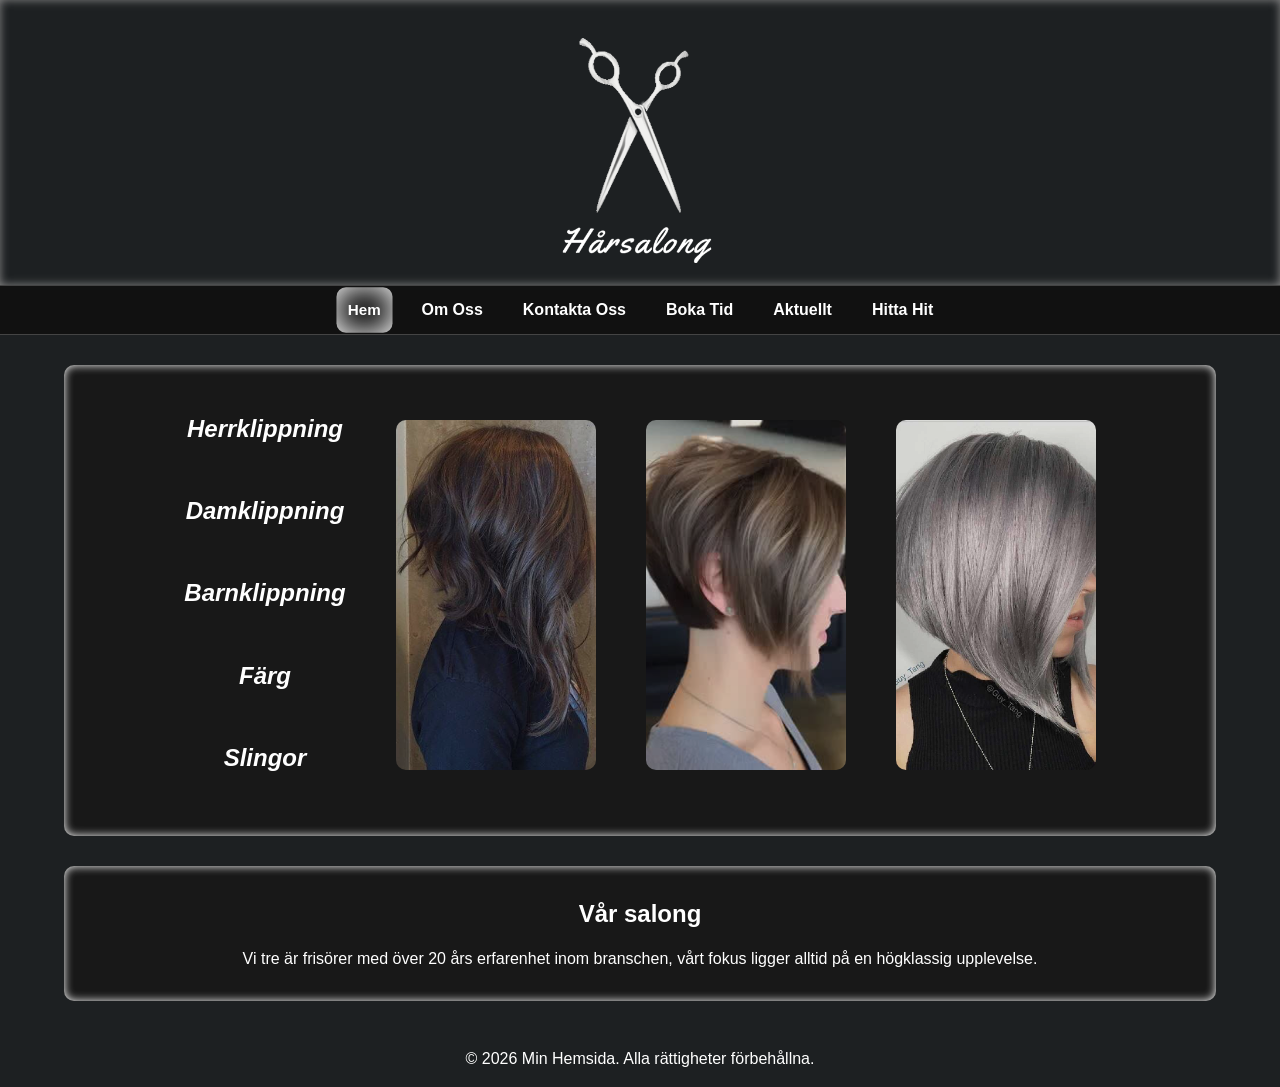
<file: index.html>
<!DOCTYPE html>
<html lang="sv">
    
        <!-- -------------------- SEO Improvements ---------------------->
         
<script type="application/ld+json">

{
 "@context":"https://schema.org",
 "@type":"HairSalon",

 "name":"Hårsalong Stockholm",

 "description":
 "Professional hair salon offering haircuts and styling.",

 "address":{
    "@type":"PostalAddress",
    "addressLocality":"Stockholm",
    "addressCountry":"SE"
 },

 "openingHours":
 [
    "Mo-Fr 10:00-19:00",
    "Sa 10:00-15:00"
 ]

}

</script>
    
        <!---->
    
<head>
<meta charset="UTF-8">

<meta name="viewport" content="width=device-width, initial-scale=1.0">
    
        <!-- -------------------- SEO Improvements ---------------------->    
    <title>Hair Salon Stockholm | Professional Haircuts & Styling</title>

    <meta name="description" content="Professional hair salon offering haircuts, styling, coloring and personalized hair treatments. Book your appointment today.">

        <meta property="og:title"
        content="Hair Salon Stockholm | Professional Styling">

        <meta property="og:description"
        content="Professional haircuts, coloring and styling. Book your appointment today.">

        <meta property="og:type"
        content="website">

        <meta property="og:image"
        content="images/logo.png">

        <meta property="og:url"
        content="https://sinnes7kx.github.io/WebsiteHair/index.html">

        <link 
        rel="icon"
        type="images/s1.png"
        href="images/favicon.png">

        <!------------------------------ CSS -------------------------------->

    <link rel="stylesheet" href="style.css"
    
        <!------------------------------------------------------------------------->

    
</head>

<body>

<!-- Header med logo -->

    <header>
        <img src="images/logo.png" alt="logo hair salon scissors" class="logo">
    </header>

<!-- Navigeringsmeny -->
 
    <nav aria-label="Main Navigation"> <!-- "Aria-label" för 'screen readers' (verktyg för synskadade som berättar var på hemsidan du befinner dig) -->
        
        <ul>
            <li><a href="index.html" class="active" aria-current="page">Hem</a></li>
            <li><a href="omoss.html">Om Oss</a></li>
            <li><a href="contact.html">Kontakta Oss</a></li>
            <li><a href="bokning.html">Boka Tid</a></li>
            <li><a href="aktuellt.html">Aktuellt</a></li>
            <li><a href="hittahit.html">Hitta Hit</a></li>
        </ul>
        
    </nav>

<!-- Bilder / Cards -->

<section class="services">

<!-- Card text -->

<div class="card-text">
        <h2>Herrklippning</h2>
        <h2>Damklippning</h2>
        <h2>Barnklippning</h2>
        <h2>Färg</h2>
        <h2>Slingor</h2>
    </div>
    
<!-- Card 1 -->
    
<article class="card">

    <div class="card-inner">

        <div class="card-front">
            <img src="images/zoom1.png" alt="girl with long brown stylish hair">     <!-- SEO (and the ones below) -->

            </div>

        <div class="card-back">
            <img src="images/default1.png" alt="girl with long brown stylish hair from the side">
            
        </div>

    </div>

</article>
    
<!-- Card 2 -->
    
<article class="card">

    <div class="card-inner">

        <div class="card-front">
            <img src="images/zoom2.png" alt="girl with short dark blonde hair">

            </div>

        <div class="card-back">
            <img src="images/default2.png" alt="girl with short dark blonde hair from the side">

        </div>

    </div>

</article>
    
<!-- Card 3 -->
    
<article class="card">

    <div class="card-inner">

        <div class="card-front">
            <img src="images/zoom3.png" alt="girl cosplaying 2B from NieR: Automata showing her hair"> 
            </div>

        <div class="card-back">
            <img src="images/default3.png" alt="girl cosplaying 2B from NieR: Automata showing her hair from the side">
            
        </div>

    </div>

</article>

</section>
    
<!-- Andra sektionen -->

    <section id="about">
        
        <h2>Vår salong</h2>

        <p>
            Vi tre är frisörer med över 20 års erfarenhet inom branschen, vårt fokus ligger alltid på en högklassig upplevelse.
        </p>
    </section>

<!-- Footer -->

    <footer>
        <p>&copy; 2026 Min Hemsida. Alla rättigheter förbehållna.</p>
    </footer>

</body>
</html>
</file>
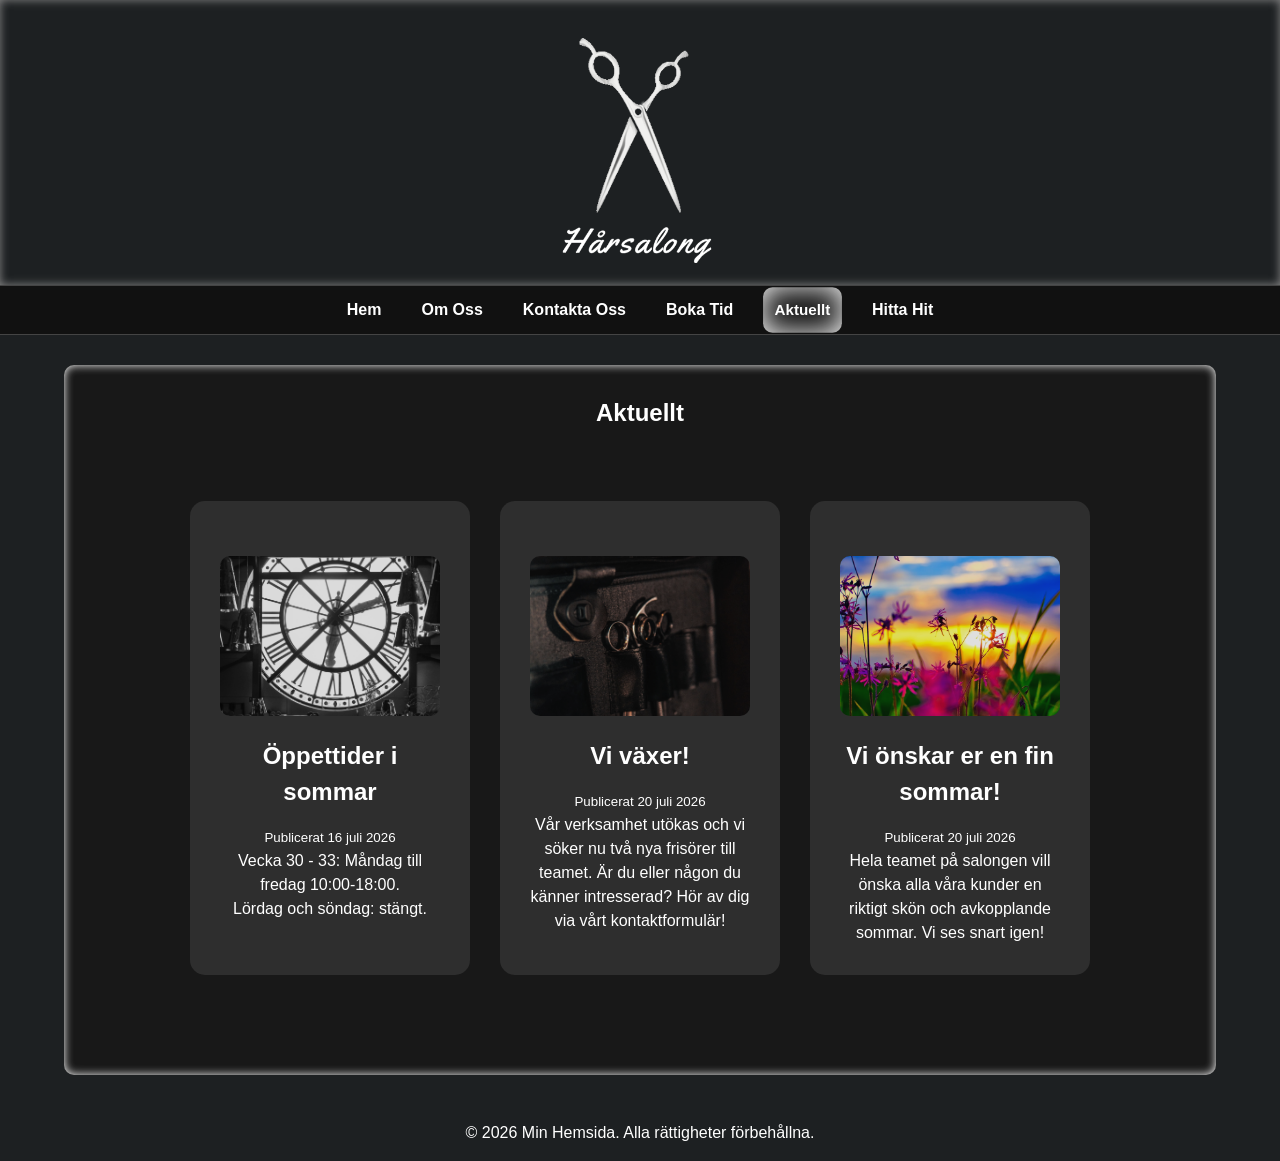
<file: aktuellt.html>
<!DOCTYPE html>
<html lang="sv">
<head>
    <meta charset="UTF-8">
    <meta name="viewport" content="width=device-width, initial-scale=1.0">
    <title>Aktuellt</title>
    <link rel="stylesheet" href="style.css">
</head>
<body>

<!-- Header med logo -->

    <header>
        <img src="images/logo.png" alt="Logotyp" class="logo">
    </header>

<!-- Navigeringsmeny -->

    <nav>
        <ul>
            <li><a href="index.html">Hem</a></li>
            <li><a href="omoss.html">Om Oss</a></li>
            <li><a href="contact.html">Kontakta Oss</a></li>
            <li><a href="bokning.html">Boka Tid</a></li>
            <li><a href="aktuellt.html" class="active" aria-current="page">Aktuellt</a></li>
            <li><a href="hittahit.html">Hitta Hit</a></li>
        </ul>
    </nav>

    <section>
        <h1>Aktuellt</h1>
        <div class="values">
            <div class="value-card">
                <img src="images/pexels-antonio-miralles-andorra-475029787-32603615.jpg" alt="opening hours big clock">
                <h2>Öppettider i sommar</h2>
                <p><small>Publicerat 16 juli 2026</small></p>
                <p>
                    Vecka 30 - 33: Måndag till fredag 10:00-18:00. <br> Lördag och söndag: stängt.
                </p>
            </div>
            <div class="value-card">
                <img src="images/pexels-ulises-leon-155336674-13809247.jpg" alt="Frisörsalongen växer">
                <h2>Vi växer!</h2>
                <p><small>Publicerat 20 juli 2026</small></p>
                <p>
                    Vår verksamhet utökas och vi söker nu två nya frisörer till teamet. Är du eller någon du känner intresserad? Hör av dig via vårt kontaktformulär!
                </p>
            </div>

            <div class="value-card">
                <img src="images/radek-kilijanek-Mz0rv0EbJGk-unsplash.jpg" alt="Glad sommar">
                <h2>Vi önskar er en fin sommar!</h2>
                <p><small>Publicerat 20 juli 2026</small></p>
                <p>
                    Hela teamet på salongen vill önska alla våra kunder en riktigt skön och avkopplande sommar. Vi ses snart igen!
                </p>
            </div>
        </div>
    </section>

    <footer>
        <p>&copy; 2026 Min Hemsida. Alla rättigheter förbehållna.</p>
    </footer>

</body>
</html>
</file>
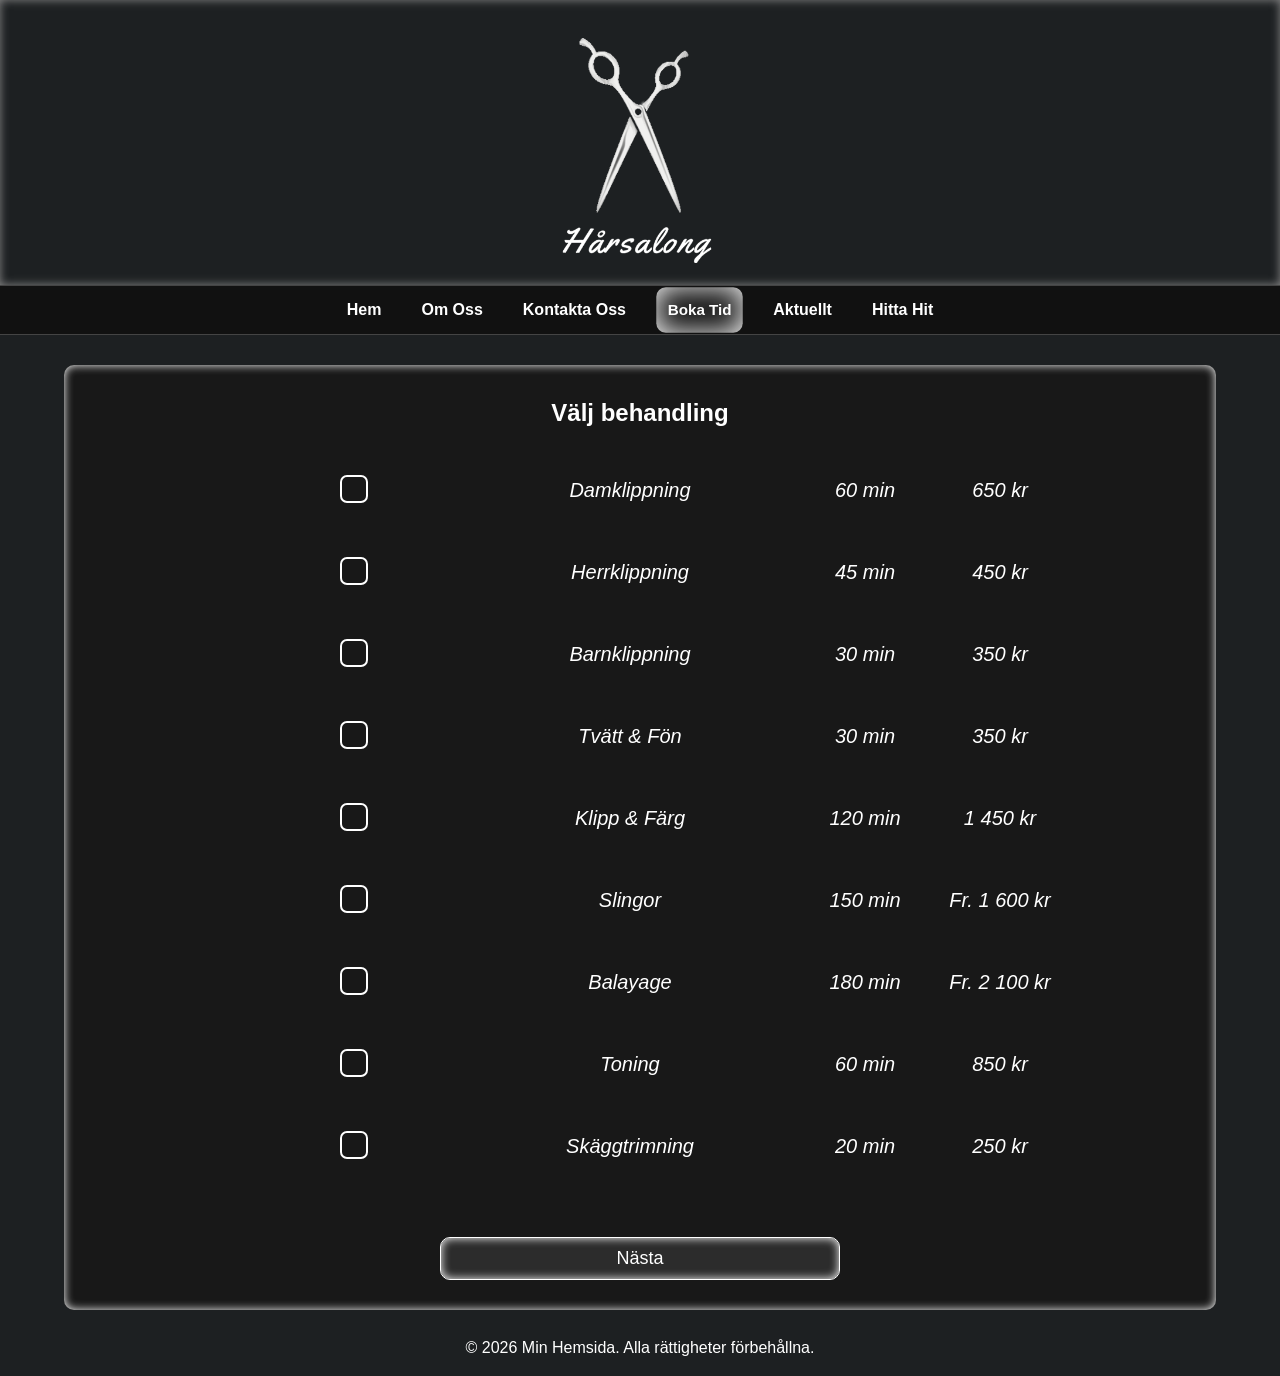
<file: bokning.html>
<!DOCTYPE html>
<html lang="sv">
<head>
    <meta charset="UTF-8">
    <meta name="viewport" content="width=device-width, initial-scale=1.0">

    <!-- SEO-förbättringar -->
    <title>Boka Tid | Hårsalong Stockholm</title>
    <meta name="description" content="Professional hair salon offering haircuts, styling, coloring and personalized hair treatments. Book your appointment today.">
    <meta property="og:title" content="Hair Salon Stockholm | Professional Styling">
    <meta property="og:description" content="Professional haircuts, coloring and styling. Book your appointment today.">
    <meta property="og:type" content="website">
    <meta property="og:image" content="images/logo.png">
    <meta property="og:url" content="https://sinnes7kx.github.io/WebsiteHair/bokning.html">

    <!-- Liten ikon som syns på fliken -->
    <link rel="icon" type="image/png" href="images/favicon.png">

    <link rel="stylesheet" href="style.css">

    <!-- Strukturerad data för sökmotorer -->
    <script type="application/ld+json">
    {
     "@context":"https://schema.org",
     "@type":"HairSalon",
     "name":"Hårsalong Stockholm",
     "description":"Professional hair salon offering haircuts and styling.",
     "address":{
        "@type":"PostalAddress",
        "addressLocality":"Stockholm",
        "addressCountry":"SE"
     },
     "openingHours":
     [
        "Mo-Fr 10:00-19:00",
        "Sa 10:00-15:00"
     ]
    }
    </script>
</head>
<body>

<!-- Header med logo -->

    <header>
        <img src="images/logo.png" alt="logo hair salon scissors" class="logo">
    </header>

<!-- Navigeringsmeny -->

    <nav aria-label="Main Navigation">
        <ul>
            <li><a href="index.html">Hem</a></li>
            <li><a href="omoss.html">Om Oss</a></li>
            <li><a href="contact.html">Kontakta Oss</a></li>
            <li><a href="bokning.html" class="active" aria-current="page">Boka Tid</a></li>
            <li><a href="aktuellt.html">Aktuellt</a></li>
            <li><a href="hittahit.html">Hitta Hit</a></li>
        </ul>
    </nav>

<!-- Bokning & behandlingar -->

<section class="booking">

    <h1>Välj behandling</h1><br>

    <form>

        <label class="service">
            <input type="radio" name="service" value="damklippning">
            <span class="name">Damklippning</span>
            <span class="time">60 min</span>
            <span class="price">650 kr</span>
        </label>

        <label class="service">
            <input type="radio" name="service" value="herrklippning">
            <span class="name">Herrklippning</span>
            <span class="time">45 min</span>
            <span class="price">450 kr</span>
        </label>

        <label class="service">
            <input type="radio" name="service" value="barn">
            <span class="name">Barnklippning</span>
            <span class="time">30 min</span>
            <span class="price">350 kr</span>
        </label>

        <label class="service">
            <input type="radio" name="service" value="tvatt">
            <span class="name">Tvätt &amp; Fön</span>
            <span class="time">30 min</span>
            <span class="price">350 kr</span>
        </label>

        <label class="service">
            <input type="radio" name="service" value="farg">
            <span class="name">Klipp &amp; Färg</span>
            <span class="time">120 min</span>
            <span class="price">1 450 kr</span>
        </label>

        <label class="service">
            <input type="radio" name="service" value="slingor">
            <span class="name">Slingor</span>
            <span class="time">150 min</span>
            <span class="price">Fr. 1 600 kr</span>
        </label>

        <label class="service">
            <input type="radio" name="service" value="balayage">
            <span class="name">Balayage</span>
            <span class="time">180 min</span>
            <span class="price">Fr. 2 100 kr</span>
        </label>

        <label class="service">
            <input type="radio" name="service" value="toning">
            <span class="name">Toning</span>
            <span class="time">60 min</span>
            <span class="price">850 kr</span>
        </label>

        <label class="service">
            <input type="radio" name="service" value="skagg">
            <span class="name">Skäggtrimning</span>
            <span class="time">20 min</span>
            <span class="price">250 kr</span>
        </label>

        <br>
        <button type="submit">Nästa</button>

    </form>

</section>

<!-- Footer -->

    <footer>
        <p>&copy; 2026 Min Hemsida. Alla rättigheter förbehållna.</p>
    </footer>

</body>
</html>
</file>
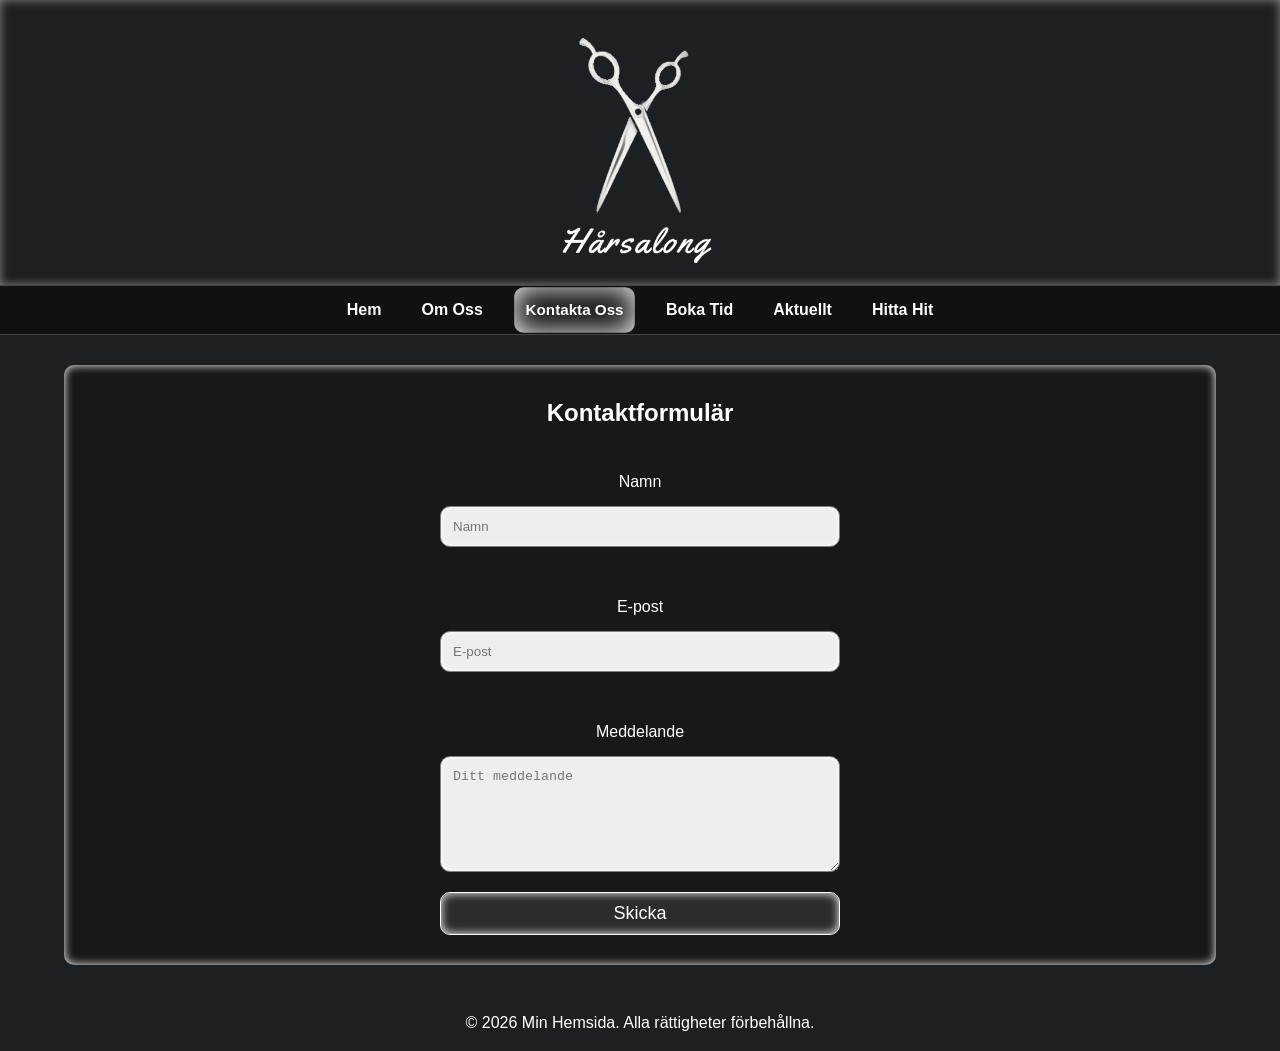
<file: contact.html>
<!DOCTYPE html>
<html lang="sv">
<head>
    <meta charset="UTF-8">
    <meta name="viewport" content="width=device-width, initial-scale=1.0">

    <!-- SEO-förbättringar -->
    <title>Kontakta Oss | Hårsalong Stockholm</title>
    <meta name="description" content="Professional hair salon offering haircuts, styling, coloring and personalized hair treatments. Book your appointment today.">
    <meta property="og:title" content="Hair Salon Stockholm | Professional Styling">
    <meta property="og:description" content="Professional haircuts, coloring and styling. Book your appointment today.">
    <meta property="og:type" content="website">
    <meta property="og:image" content="images/logo.png">
    <meta property="og:url" content="https://sinnes7kx.github.io/WebsiteHair/contact.html">

    <!-- Liten ikon som syns på fliken -->
    <link rel="icon" type="image/png" href="images/favicon.png">

    <link rel="stylesheet" href="style.css">

    <!-- Strukturerad data för sökmotorer -->
    <script type="application/ld+json">
    {
     "@context":"https://schema.org",
     "@type":"HairSalon",
     "name":"Hårsalong Stockholm",
     "description":"Professional hair salon offering haircuts and styling.",
     "address":{
        "@type":"PostalAddress",
        "addressLocality":"Stockholm",
        "addressCountry":"SE"
     },
     "openingHours":
     [
        "Mo-Fr 10:00-19:00",
        "Sa 10:00-15:00"
     ]
    }
    </script>
</head>
<body>

<!-- Header med logo -->

    <header>
        <img src="images/logo.png" alt="logo hair salon scissors" class="logo">
    </header>

<!-- Navigeringsmeny -->

    <nav aria-label="Main Navigation">
        <ul>
            <li><a href="index.html">Hem</a></li>
            <li><a href="omoss.html">Om Oss</a></li>
            <li><a href="contact.html" class="active" aria-current="page">Kontakta Oss</a></li>
            <li><a href="bokning.html">Boka Tid</a></li>
            <li><a href="aktuellt.html">Aktuellt</a></li>
            <li><a href="hittahit.html">Hitta Hit</a></li>
        </ul>
    </nav>

<!-- Kontaktformulär -->

    <section>

        <h2>Kontaktformulär</h2><br>

        <form action="#">

            <label for="name">Namn</label>
            <input type="text" id="name" placeholder="Namn" name="name" required><br>

            <label for="email">E-post</label>
            <input type="email" id="email" placeholder="E-post" name="email" required><br>

            <label for="message">Meddelande</label>
            <textarea id="message" name="message" rows="6" required placeholder="Ditt meddelande"></textarea>

            <button type="button">Skicka</button>

        </form>

    </section>

<!-- Footer -->

    <footer>
        <p>&copy; 2026 Min Hemsida. Alla rättigheter förbehållna.</p>
    </footer>

</body>
</html>
</file>
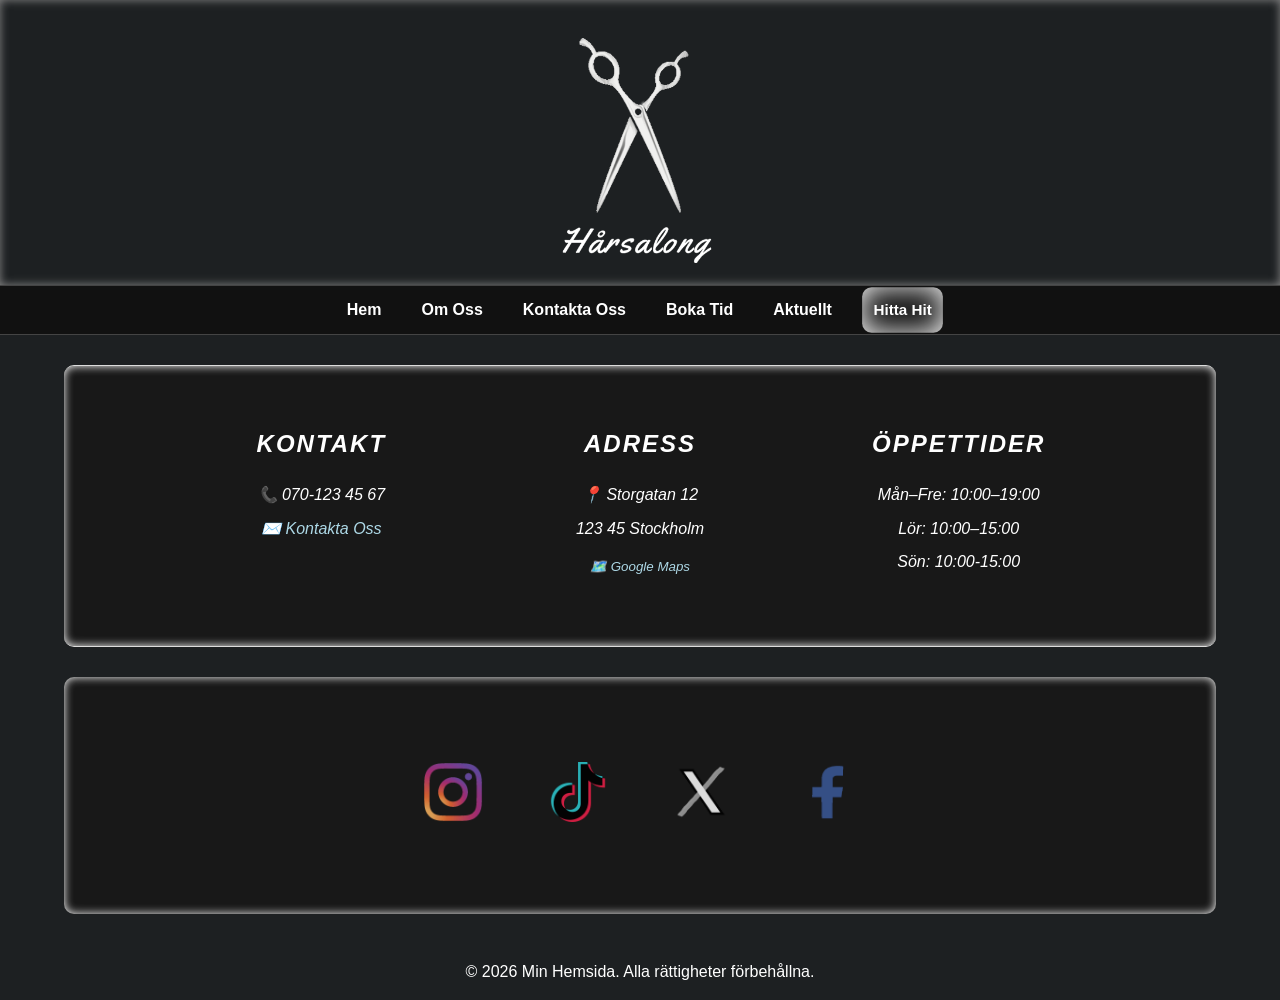
<file: hittahit.html>
<!DOCTYPE html>
<html lang="sv">
<head>
    <meta charset="UTF-8">
    <meta name="viewport" content="width=device-width, initial-scale=1.0">

    <!-- SEO-förbättringar -->
    <title>Hitta Hit | Adress &amp; Öppettider</title>
    <meta name="description" content="Professional hair salon offering haircuts, styling, coloring and personalized hair treatments. Book your appointment today.">
    <meta property="og:title" content="Hair Salon Stockholm | Professional Styling">
    <meta property="og:description" content="Professional haircuts, coloring and styling. Book your appointment today.">
    <meta property="og:type" content="website">
    <meta property="og:image" content="images/logo.png">
    <meta property="og:url" content="https://sinnes7kx.github.io/WebsiteHair/hittahit.html">

    <!-- Liten ikon som syns på fliken -->
    <link rel="icon" type="image/png" href="images/favicon.png">

    <link rel="stylesheet" href="style.css">

    <!-- Strukturerad data för sökmotorer -->
    <script type="application/ld+json">
    {
     "@context":"https://schema.org",
     "@type":"HairSalon",
     "name":"Hårsalong Stockholm",
     "description":"Professional hair salon offering haircuts and styling.",
     "address":{
        "@type":"PostalAddress",
        "addressLocality":"Stockholm",
        "addressCountry":"SE"
     },
     "openingHours":
     [
        "Mo-Fr 10:00-19:00",
        "Sa 10:00-15:00"
     ]
    }
    </script>
</head>
<body>

<!-- Header med logo -->

    <header>
        <img src="images/logo.png" alt="logo hair salon scissors" class="logo">
    </header>

<!-- Navigeringsmeny -->

    <nav aria-label="Main Navigation">
        <ul>
            <li><a href="index.html">Hem</a></li>
            <li><a href="omoss.html">Om Oss</a></li>
            <li><a href="contact.html">Kontakta Oss</a></li>
            <li><a href="bokning.html">Boka Tid</a></li>
            <li><a href="aktuellt.html">Aktuellt</a></li>
            <li><a href="hittahit.html" class="active" aria-current="page">Hitta Hit</a></li>
        </ul>
    </nav>

<!-- Telefon, adress, öppettider -->

    <section class="info-section">

        <address class="info-box">
            <h3>Kontakt</h3>
            <p>📞 070-123 45 67</p>
            <p><a href="contact.html">✉️ Kontakta Oss</a></p>
        </address>

        <address class="info-box">
            <h3>Adress</h3>
            <p>📍 Storgatan 12</p>
            <p>123 45 Stockholm</p>
            <p><sub><a href="https://share.google/HzVlNQoQtCGylVDH0" target="_blank">🗺️ Google Maps</a></sub></p>
        </address>

        <address class="info-box">
            <h3>Öppettider</h3>
            <p>Mån&ndash;Fre: 10:00&ndash;19:00</p>
            <p>Lör: 10:00&ndash;15:00</p>
            <p>Sön: 10:00-15:00</p>
        </address>

    </section>

    <section>
        <address class="icon">
            <a href="https://www.instagram.com/" target="_blank">
            <img src="images/instagram.png" alt="Instagram" class="social-icon"></a>
        </address>

        <address class="icon">
            <a href="https://www.tiktok.com/" target="_blank">
            <img src="images/tiktok.png" alt="TikTok" class="social-icon"></a>
        </address>

        <address class="icon">
            <a href="https://www.x.com/" target="_blank">
            <img src="images/x.png" alt="X" class="social-icon"></a>
        </address>

        <address class="icon">
            <a href="https://www.facebook.com/" target="_blank">
            <img src="images/fb.png" alt="Facebook" class="social-icon"></a>
        </address>
    </section>

<!-- Footer -->

    <footer>
        <p>&copy; 2026 Min Hemsida. Alla rättigheter förbehållna.</p>
    </footer>

</body>
</html>
</file>
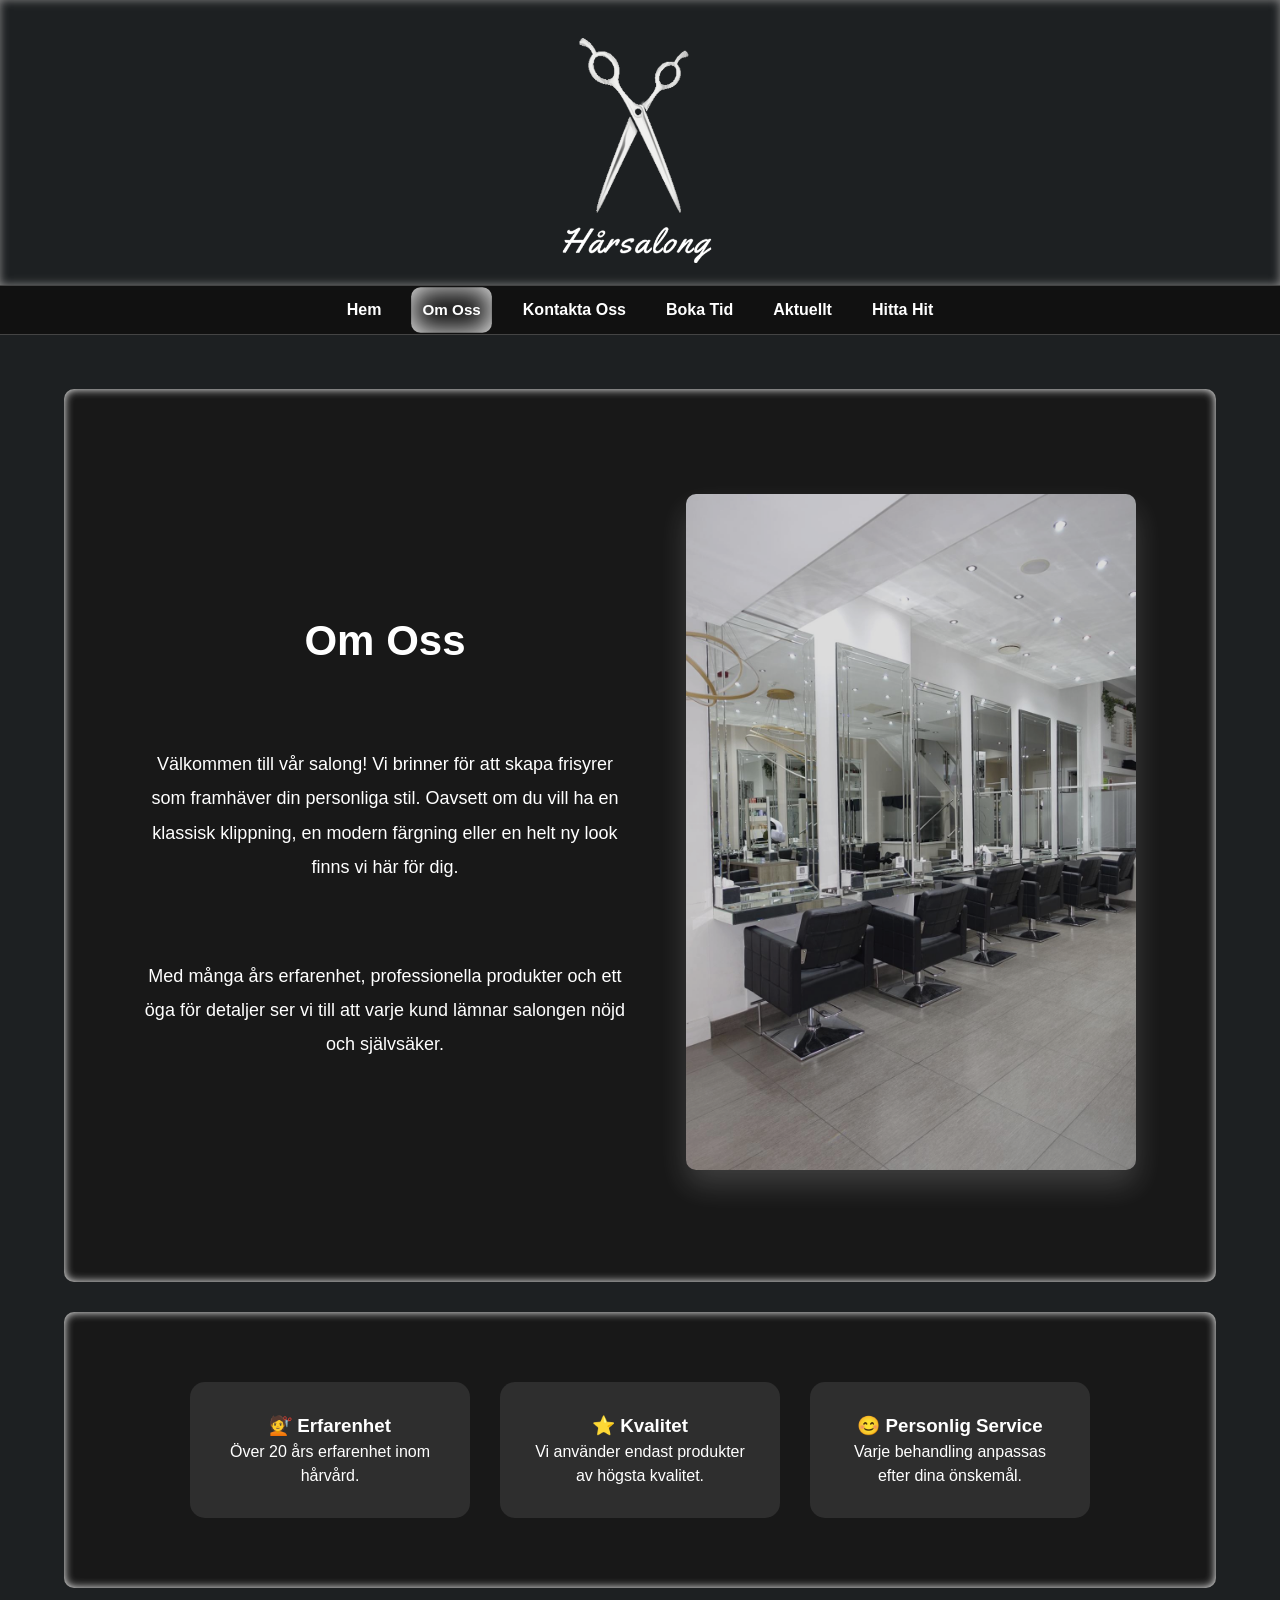
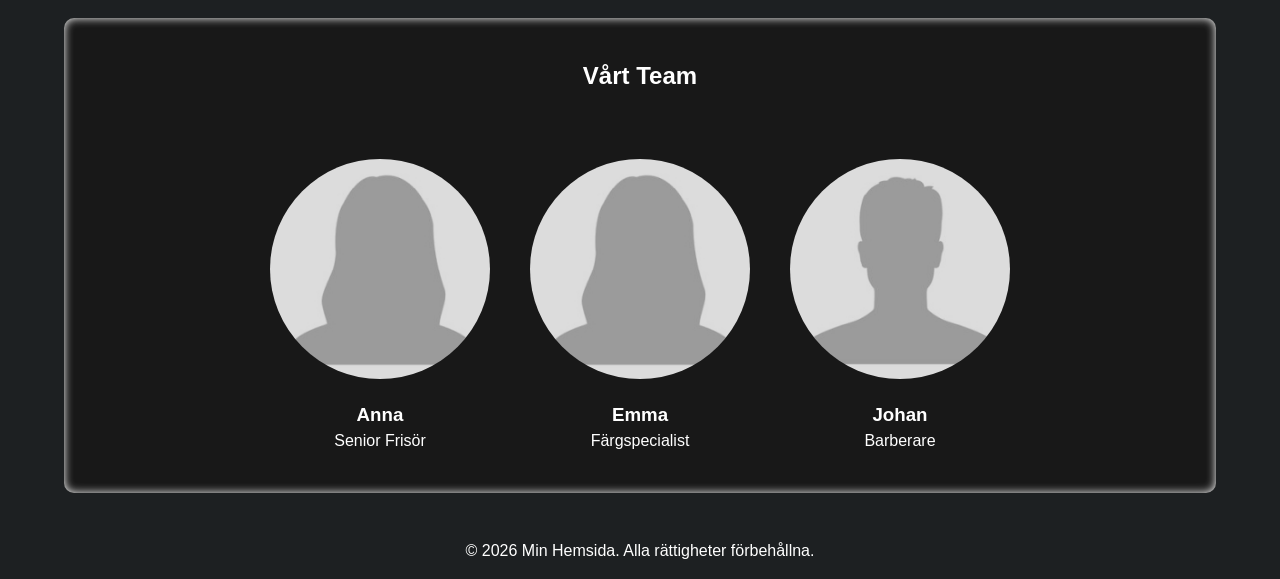
<file: omoss.html>
<!DOCTYPE html>
    <html lang="sv">
        
        <!-- -------------------- SEO Improvements ---------------------->
         
<script type="application/ld+json">

{
 "@context":"https://schema.org",
 "@type":"HairSalon",

 "name":"Hårsalong Stockholm",

 "description":
 "Professional hair salon offering haircuts and styling.",

 "address":{
    "@type":"PostalAddress",
    "addressLocality":"Stockholm",
    "addressCountry":"SE"
 },

 "openingHours":
 [
    "Mo-Fr 10:00-19:00",
    "Sa 10:00-15:00"
 ]

}

</script>

        <!-------------------------------------------------------------->
        
        <head>
        <meta charset="UTF-8">
        <meta name="viewport" content="width=device-width, initial-scale=1.0">
        

        <!-- -------------------- SEO Improvements ---------------------->
        

        <title>About Us | Experienced Hairdressers Stockholm</title>

        <meta name="description" content="Professional hair salon offering haircuts, styling, coloring and personalized hair treatments. Book your appointment today.">

        <meta property="og:title"
        content="Hair Salon Stockholm | Professional Styling">

        <meta property="og:description"
        content="Professional haircuts, coloring and styling. Book your appointment today.">

        <meta property="og:type"
        content="website">

        <meta property="og:image"
        content="images/logo.png">

        <meta property="og:url"
        content="https://sinnes7kx.github.io/WebsiteHair/index.html">

        <link 
        rel="icon"
        type="images/s1.png"
        href="images/favicon.png"> 

        <!------------------------------ CSS -------------------------------->

    <link rel="stylesheet" href="style.css"

        <!-------------------------------------------------------------------------->

    </head>
    <body>

<!-- Header med logo -->

    <header>
        <img src="images/logo.png" alt="logo hair salon scissors" class="logo">
    </header>

<!-- Navigeringsmeny -->

        <nav aria-label="Main Navigation">
            
            <ul>
                <li><a href="index.html">Hem</a></li>
                <li><a href="omoss.html" class="active" aria-current="page">Om Oss</a></li>
                <li><a href="contact.html">Kontakta Oss</a></li>
                <li><a href="bokning.html">Boka Tid</a></li>
                <li><a href="aktuellt.html">Aktuellt</a></li>
                <li><a href="hittahit.html">Hitta Hit</a></li>
            </ul>
            
        </nav>
    <br>

<!-- Om Oss -->

    <section class="about">

        <div class="about-text">

            <h2>Om Oss</h2>

            <p>
                Välkommen till vår salong! Vi brinner för att skapa frisyrer
                som framhäver din personliga stil. Oavsett om du vill ha en
                klassisk klippning, en modern färgning eller en helt ny look
                finns vi här för dig.
            </p>

            <p>
                Med många års erfarenhet, professionella produkter och ett
                öga för detaljer ser vi till att varje kund lämnar salongen
                nöjd och självsäker.
            </p>

        </div>

        <div class="about-image">
            <img src="images/salon.jpeg" alt="Modern Clean Professionell Ren Snygg Salong">
        </div>

    </section>

<!-- Småkort -->

    <section class="values">

        <div class="value-card">
            <h3>💇 Erfarenhet</h3>
            <p>Över 20 års erfarenhet inom hårvård.</p>
        </div>

        <div class="value-card">
            <h3>⭐ Kvalitet</h3>
            <p>Vi använder endast produkter av högsta kvalitet.</p>
        </div>

        <div class="value-card">
            <h3>😊 Personlig Service</h3>
            <p>Varje behandling anpassas efter dina önskemål.</p>
        </div>

    </section>

<!-- Team -->

    <section class="team">

        <h2>Vårt Team</h2>

        <div class="team-members">

            <article class="member">
                <img src="images/member2.jpg" alt="frisör som klipper">
                <h3>Anna</h3>
                <p>Senior Frisör</p>
            </article>

            <article class="member">
                <img src="images/member2.jpg" alt="tjej som färgar kunds hår lila">
                <h3>Emma</h3>
                <p>Färgspecialist</p>
            </article>

            <article class="member">
                <img src="images/member1.jpg" alt="man får sitt hår trimmat i skinfade">
                <h3>Johan</h3>
                <p>Barberare</p>
            </article>

        </div>

    </section>

<!-- Footer -->

    <footer>
        <p>&copy; 2026 Min Hemsida. Alla rättigheter förbehållna.</p>
    </footer>

    </body>
    </html>
</file>
<file: style.css>
/* Root / Variables */

:root {
    --bg: #1d2022;
    --bg-dark: #111;
    --bg-section: #181818;
    --bg-card: #2e2e2e;

    --text: #ffffff;
    --text-muted: #adadad;
    --link: lightblue;

    --border: #444;
    --input-bg: #eeeeee;

    --shadow: rgba(255, 255, 255, 0.2);
    --glow: inset 0 0 10px white;
    --glow-dark: inset 0 0 10px rgb(94, 94, 94);
    --glow20: inset 0 0 20px white;
    --glow30: inset 0 0 30px white;

    --radius: 10px;
    --radius-lg: 15px;

    --transition: .66s ease;
}

/* Basics */

* {
    margin: 0;
    padding: 0;
    box-sizing: border-box;
}

html {
    scroll-behavior: smooth;
}

body {
    font-family: Arial, sans-serif;
    background: var(--bg);
    color: var(--text);
    line-height: 1.5;
}

img {
    max-width: 100%;
    height: auto;
}

a {
    color: var(--link);
    text-decoration: none;
}

/* Header & Logo */

header {
    background: var(--bg);
    color: var(--text-muted);
    text-align: center;
    padding: 20px;
    box-shadow: inset 0 0 10px rgb(134, 134, 134);
}

.logo {
    width: 300px;
    height: auto;
    margin-bottom: -25px;
}

.icon {
    width: 100px;
    height: auto;
    justify-content: center;
    align-items: right;
    display: inline-flex;
    padding: 20px;
    margin: 10px;
    transition: 1.25s;
}

/* Navigation Menu */

nav {
    background: var(--bg-dark);
    border-top: 1px solid var(--border);
    border-bottom: 1px solid var(--border);
}

nav ul {
    display: flex;
    justify-content: center;
    list-style: none;
    gap: 1rem;
}

nav a {
    display: block;
    color: var(--text);
    padding: 12px 12px;
    font-weight: bold;
    border-radius: var(--radius);
    white-space: nowrap;

    transition: var(--transition);
}

nav a:hover,
nav a.active {
    box-shadow: var(--glow30);

    transform: scale(.95);
}

/* Sections */

section {
    background: var(--bg-section);
    width: min(90%, 1200px);
    margin: 30px auto;
    padding: 30px;
    border-radius: var(--radius);
    box-shadow: var(--glow);
    text-align: center;
}

section h2 {
    margin-bottom: 15px;
}

section img {
    width: 100%;
    border-radius: var(--radius);
    margin: 25px auto;
    opacity: .85;
}

section p {
    font-size: 16px;
}

/* Hero */

.hero {
    position: relative;

    display: flex;
    flex-direction: column;
    justify-content: center;
    align-items: center;

    margin: 0;
    border-radius: 0;

    background-size: cover;
    background-position: center;

    box-shadow: var(--glow);
}

.hero-logo {
    position: absolute;
    width: 150px;
    bottom: 20px;
    right: 20px;
}

.hero h2 {
    font-size: clamp(2rem, 5vw, 3.2rem);
    color: var(--text);
}

.hero p {
    font-size: clamp(1.1rem, 2.5vw, 1.4rem);
    color: var(--text);
}

/* Forms & Submit */

form {
    width: 100%;
    max-width: 400px;
    margin: auto;

    display: flex;
    flex-direction: column;
    gap: 12px;
}

input,
textarea {
    width: 100%;
    padding: 12px;

    border: 1px solid gray;
    border-radius: var(--radius);

    background: var(--input-bg);
    box-shadow: inset 0 0 5px #fff;
}

button {
    margin-top: 8px;
    padding: 10px 16px;

    font-size: 1.125rem;
    cursor: pointer;

    background: #2c2c2c;
    color: var(--text);

    border: 1px solid var(--text);
    border-radius: var(--radius);

    box-shadow: var(--glow);

    transition: var(--transition);
}

button:hover {
    background: #616161;
    box-shadow: var(--glow);
}

/* Booking */

.booking {
    margin-bottom: 10px;
}

.booking h2 {
    margin-bottom: 16px;
}

.service {
    display: grid;
    grid-template-columns: 15px 320px 120px 120px;

    align-items: start;
    justify-content: center;

    column-gap: 15px;

    padding: 10px 0;
    margin: 10px auto;

    border-radius: var(--radius);
}

.name,
.time,
.price {
    font-size: 20px;

    text-align: center;
    font-weight: lighter;
    font-style: oblique;
}

/* Radio buttons / confirmation buttons */

input[type="radio"] {
    appearance: none;
    margin-left: -100px;
    justify-self: start;

    width: 20px;
    height: 20px;

    border: 2px solid var(--text);
    border-radius: 25%;

    background: transparent;

    transition: var(--transition);
    box-shadow: var(--shadow);
}

input[type="radio"]:checked {
    box-shadow: var(--glow20)
}

input[type="radio"]:not(:checked):hover {
    box-shadow: var(--glow);
}

.icon:hover {
    transform: scale(1.1);
}
/* Info */

.info-section {
    display: flex;
    align-items: flex-start;
    justify-content: space-between;
    gap: 60px;
    padding: 60px 10%;
    border-top: 1px solid #ddd;
    border-bottom: 1px solid #ddd;
}

.info-box {
    flex: 1;
    text-align: center;
}

.info-box h3 {
    font-size: 1.5rem;
    margin-bottom: 20px;
    text-transform: uppercase;
    letter-spacing: 2px;
}

.info-box p {
    margin: 8px 0;
    line-height: 1.6;
}

/* Services, Cards */

.services {
    display: flex;
    justify-content: center;
    flex-wrap: wrap;
    gap: 50px;

    padding: 20px auto auto auto;
    min-height: 400px;

    font-style: oblique;
}

.card {
    display: flex;
    width: 200px;
    height: 400px;
    gap: 20px;
    align-items: flex-start;
    perspective: 1000px;
}

.card img {
    width: 150px;
    align-self: center;
}

.card-text h2 {
    flex: 1;
    line-height: 2.8;
}

.card-inner {
    position: relative;
    width: 100%;
    height: 100%;

    transform-style: preserve-3d;
    transition: 1.5s;   
}

.card-front,
.card-back {
    position: absolute;
    inset: 0;

    border-radius: var(--radius-lg);
    overflow: hidden;

    backface-visibility: hidden;
    -webkit-backface-visibility: hidden;
}

.card-back {
    transform: rotateY(180deg);
}

.card-front img,
.card-back img {
    width: 100%;
    height: 350px;
    object-fit: cover;
}

.card:hover .card-inner {
    transform: rotateY(180deg);
}

/* Smooth animations */

input:hover::placeholder {
    color: gray;
    opacity: 0.5;
    transition: 1s;
}

textarea:hover::placeholder {
    color: gray;
    opacity: 0.5;
    transition: 1s;
}

/* Om Oss */

.about {
    display: flex;
    justify-content: space-between;
    align-items: center;
    gap: 60px;

    padding: 80px;
    flex-wrap: wrap;
}

.about-text {
    max-width: 600px;
    margin-top: 75px;
    flex: 1;
}

.about-text h2 {
    flex: 1;
    font-size: 2.625rem;
    max-width: 600px;
}

.about-text p {
    margin-top: 75px;
    margin-bottom: 75px;

    font-size: 1.125rem;
    line-height: 1.9;
}

.about-image img {
    flex: 1;
    width: 100%;
    max-width: 450px;

    border-radius: var(--radius);

    box-shadow: 0 15px 30px var(--shadow);

    transition: var(--transition);
}

.about-image img:hover {
    transform: scale(1.05);
}

/* Småkort */

.values {
    display: flex;
    justify-content: center;
    flex-wrap: wrap;
    gap: 30px;

    padding: 70px;
}

.value-card {
    width: 280px;
    padding: 30px;

    background: var(--bg-card);
    border-radius: var(--radius-lg);

    text-align: center;

    transition: var(--transition);
    box-shadow: var(--shadow);
}

.value-card:hover {
    transform: translateY(-5px);
    box-shadow: var(--glow-dark);
}

.value-card img {
    width: 100%;
    height: 160px;
    object-fit: cover;
    border-radius: var(--radius);
    margin-bottom: 15px;
}
.wide-card {
    width: 600px;
    max-width: 90%;
    min-height: 250px;
    display: flex;
    flex-direction: column;
    justify-content: center;
    align-items: center;
}

/* Team */

.team {
    padding: 40px;
    text-align: center;
}

.team h2 {
    margin-bottom: 40px;
}

.team-members {
    display: flex;
    justify-content: center;
    flex-wrap: wrap;
    gap: 40px;
}

.member {
    transition: var(--transition);
}

.member:hover {
    transform: scale(1.05);
}

.member img {
    width: 220px;
    height: 220px;

    object-fit: cover;
    border-radius: 50%;

    margin-bottom: 15px;
}

/* Footer */

footer {
    background: var(--bg);
    color: var(--text);

    text-align: center;
    padding: 16px;
}

/* Responsive media / '768px and lower' resolution */

@media (max-width: 768px) {

    nav ul {
        flex-direction: column;
        align-items: center;
        gap: 0;
    }

    nav {
        box-shadow: var(--glow);
    }

    .logo {
        width: 180px;
    }

    h1 {
        font-size: 1.5rem;
    }

    .service {
        display: flex;
        flex-direction: column;
        align-items: center;
        gap: 8px;
    }

    .service input[type="radio"] {
        margin-bottom: 5px;
        margin-left: 0;
    }

    .name,
    .time,
    .price {
        align-self: center;
    }

    .card {
        width: 300px;
        height: 300px;

        flex-direction: column;
        align-items: flex-start;

        margin-top: -50px;
        margin-bottom: 125px;
    }

    .card-text h2 {
        margin-top: 5px;
    }

    .about {
        padding: 40px;
        flex-direction: column;
        text-align: center;
    }

    section {
        width: min(90%, 900px);
        text-align: center;
    } 

    .about-text {
        text-align: center;
    }

    .about-image img {
        width: 100%;
        max-width: 450px;
    }

    .values {
        padding: 40px 20px;
    }

    .team {
        padding: 30px 20px;
    }

    .info-section {
        flex-direction: column;
        align-items: center;
        gap: 40px;
    }
    
    .info-box {
        flex-direction: column;
        align-items: center;
        gap: 40px;
    }
}
</file>
